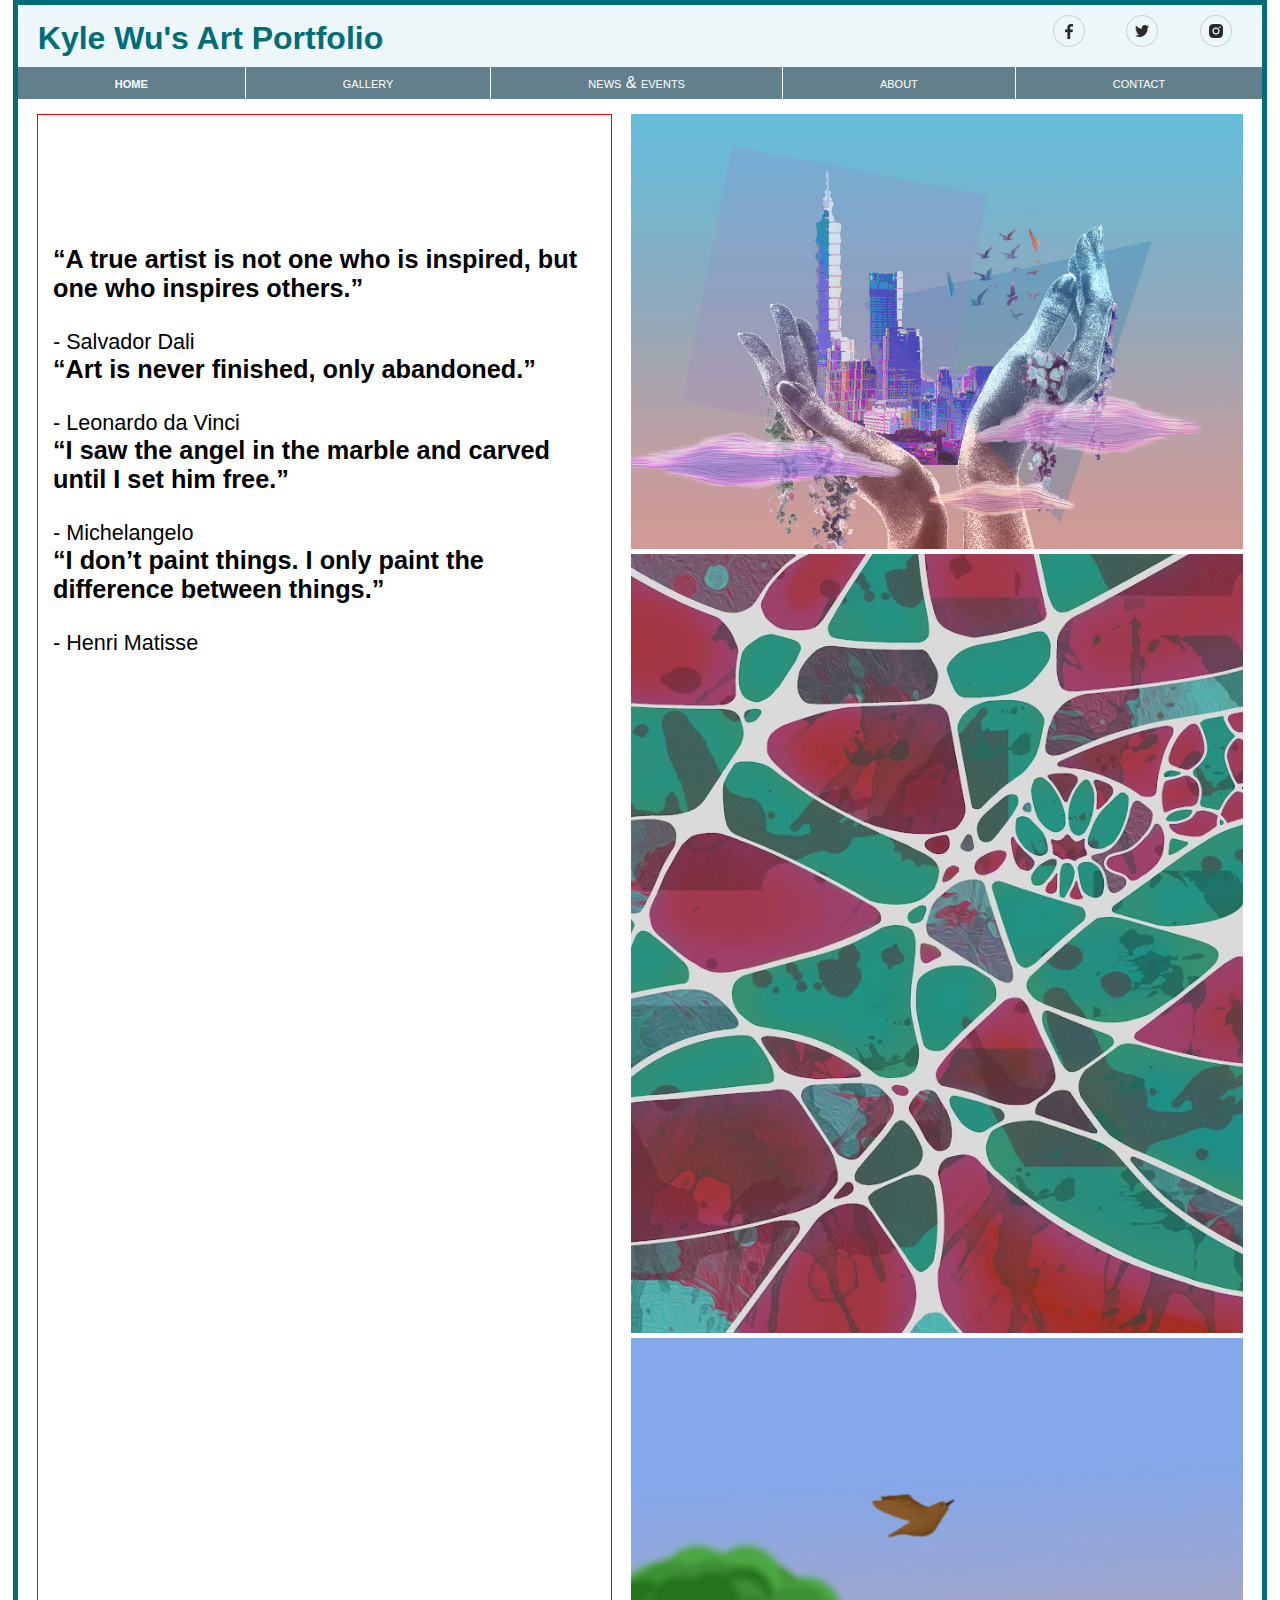
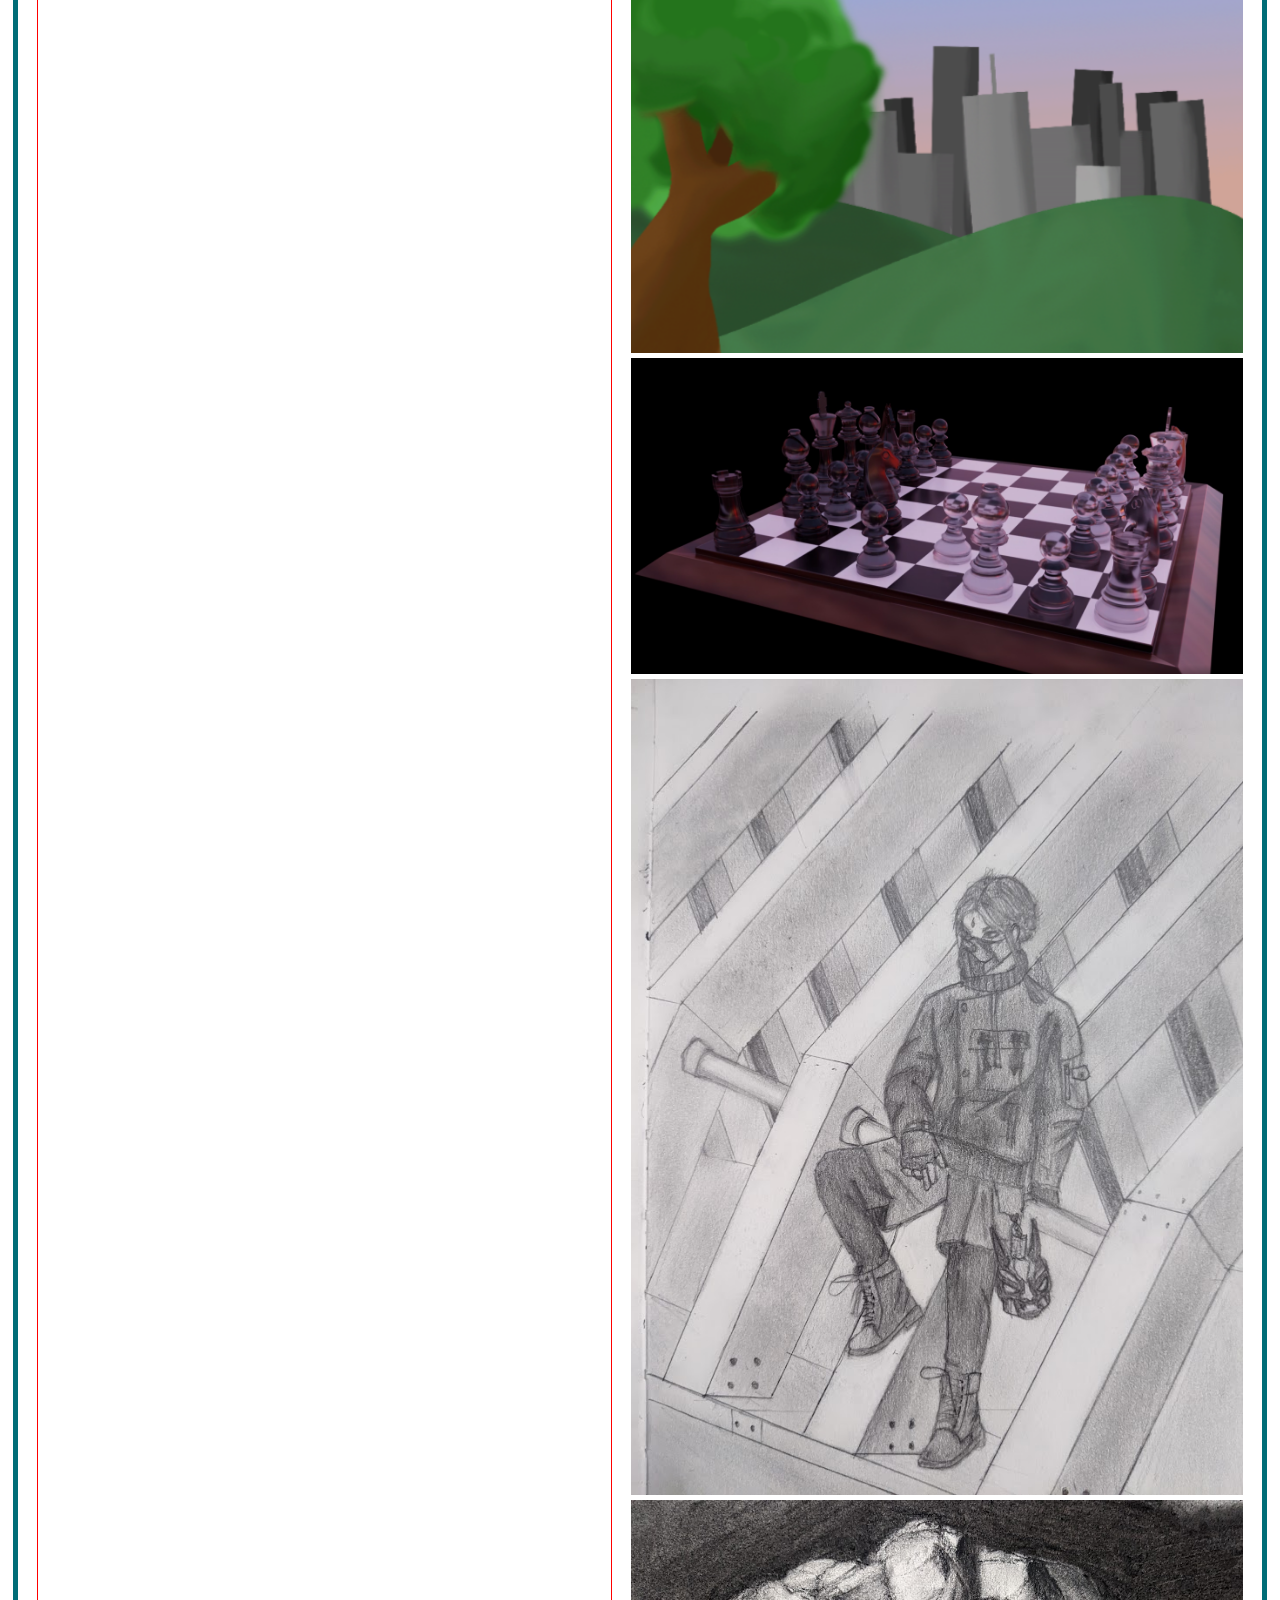
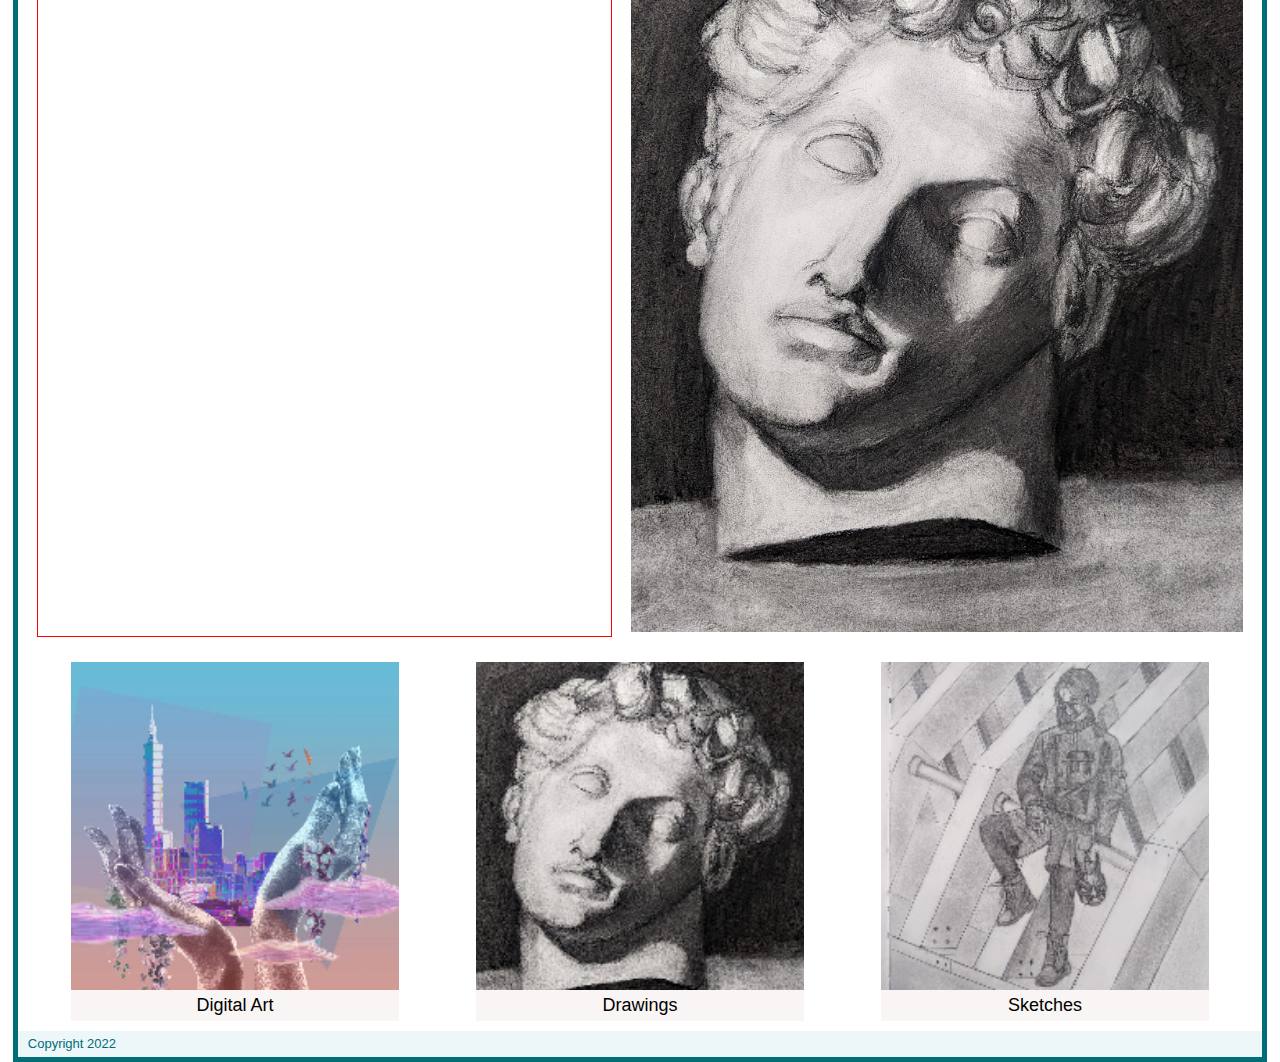
<file: index.html>
<!DOCTYPE html>
<html lang="en">

<head>
    <meta charset="UTF-8">
    <meta http-equiv="X-UA-Compatible" content="IE=edge">
    <meta name="viewport" content="width=device-width, initial-scale=1.0">
    <title>Kyle Wu's Art Portfolio</title>
    <link rel="shortcut icon" href="images/favicon.ico" type="image/x-icon">
    <link rel="stylesheet" href="CSS/styles.css">
    <link rel="stylesheet" href="CSS/styles-home.css">
    <link rel="stylesheet" href="CSS/lightbox.min.css">
</head>

<body>
    <div class="container">
        <header>
            <div class="logo-title">
                <h1>Kyle Wu's Art Portfolio</h1>
            </div>
                    
            <div class="social-links">
              <ul class="list-inline">
                  <li><a href="https://www.facebook.com"><img src="images/facebook.png" alt="Facebook Logo"></a></li>
                  <li><a href="https://www.twitter.com"><img src="images/twitter.png" alt="Twitter Logo"></a></li>
                  <li><a href="https://www.instagram.com"><img src="images/instagram.png" alt="Instagram Logo"></a></li>
              </ul>
          </div>
        </header>
        <nav>
            <div class="page-links">
              <ul>
                <li class="active"><a id="home" href="index.html">home</a></li>
                <li><a id="gallery" href="gallery.html">gallery</a></li>
                <li><a id="news-events" href="news-events.html">news & events</a></li>
                <li><a id="about" href="about.html">about</a></li>
                <li><a id="contact" href="contact.html">contact</a></li>
              </ul>
            </div>
        </nav>
        <main>
            <article>
                <div class="statement">
                   <!-- Cycle Slideshow -->
                   <div class="slideshow">
                    <div class="cycle-slideshow"
                      data-cycle-fx="fade"
                      data-cycle-timeout="6000"
                      data-cycle-slides="> div"
                    > 
                      <div>
                        <h3>“A true artist is not one who is inspired, but one who inspires others.” </h3>
                        <br>
                        <caption>- Salvador Dali</caption>
                      </div>
                      <div>
                        <h3>“Art is never finished, only abandoned.”</h3>
                        <br>
                        <caption>- Leonardo da Vinci</caption>
                      </div>
                      <div>
                        <h3>“I saw the angel in the marble and carved until I set him free.”</h3>
                        <br>
                        <caption>- Michelangelo</caption>
                      </div>
                      <div>
                        <h3>“I don’t paint things. I only paint the difference between things.”</h3>
                        <br>
                        <caption>- Henri Matisse</caption>
                      </div>
                    </div>
                   </div>
                </div>
                <div class="side">
                    <!-- Cycle Slideshow -->
                    <div class="slideshow">
                      <div class="cycle-slideshow">
                        <img src="images/hands.jpg" alt="Hand Collage">
                        <img src="images/neurodoodle.jpg" alt="Neuro Doodle">
                        <img src="images/park.png" alt="Park">
                        <img src="images/chess.png" alt="Chess">
                        <img src="images/xiao.jpg" alt="Cyberpunk xiao">
                        <img src="images/bust.jpg" alt="Bust">
                      </div>
                    </div>
                </div>
            </article>
            <section>
              <div class="digital-art">
                <figure>
                  <a href="gallery.html#digital-art"><img src="images/hands-thumb.jpg" alt="Hand Collage"></a>
                  <figcaption>Digital Art</figcaption>
                </figure>
              </div>
              <div class="drawings">
                <figure>
                  <a href="gallery.html#drawings"><img src="images/bust-thumb.jpg" alt="Bust"></a>
                  <figcaption>Drawings</figcaption>
                </figure>
              </div>
              <div class="sketches">
                <figure>
                  <a href="gallery.html#sketches"><img src="images/xiao-thumb.jpg" alt="Cyberpunk xiao"></a>
                  <figcaption>Sketches</figcaption>
                </figure>
              </div>
            </section>
        </main>
        <footer>
            Copyright 2022
        </footer>
    </div>
    <!-- Cycle Slideshow -->
    <script src="https://ajax.googleapis.com/ajax/libs/jquery/3.6.0/jquery.min.js"></script>
    <script src="https://malsup.github.io/jquery.cycle2.js"></script>
  </body>
</html>
</file>
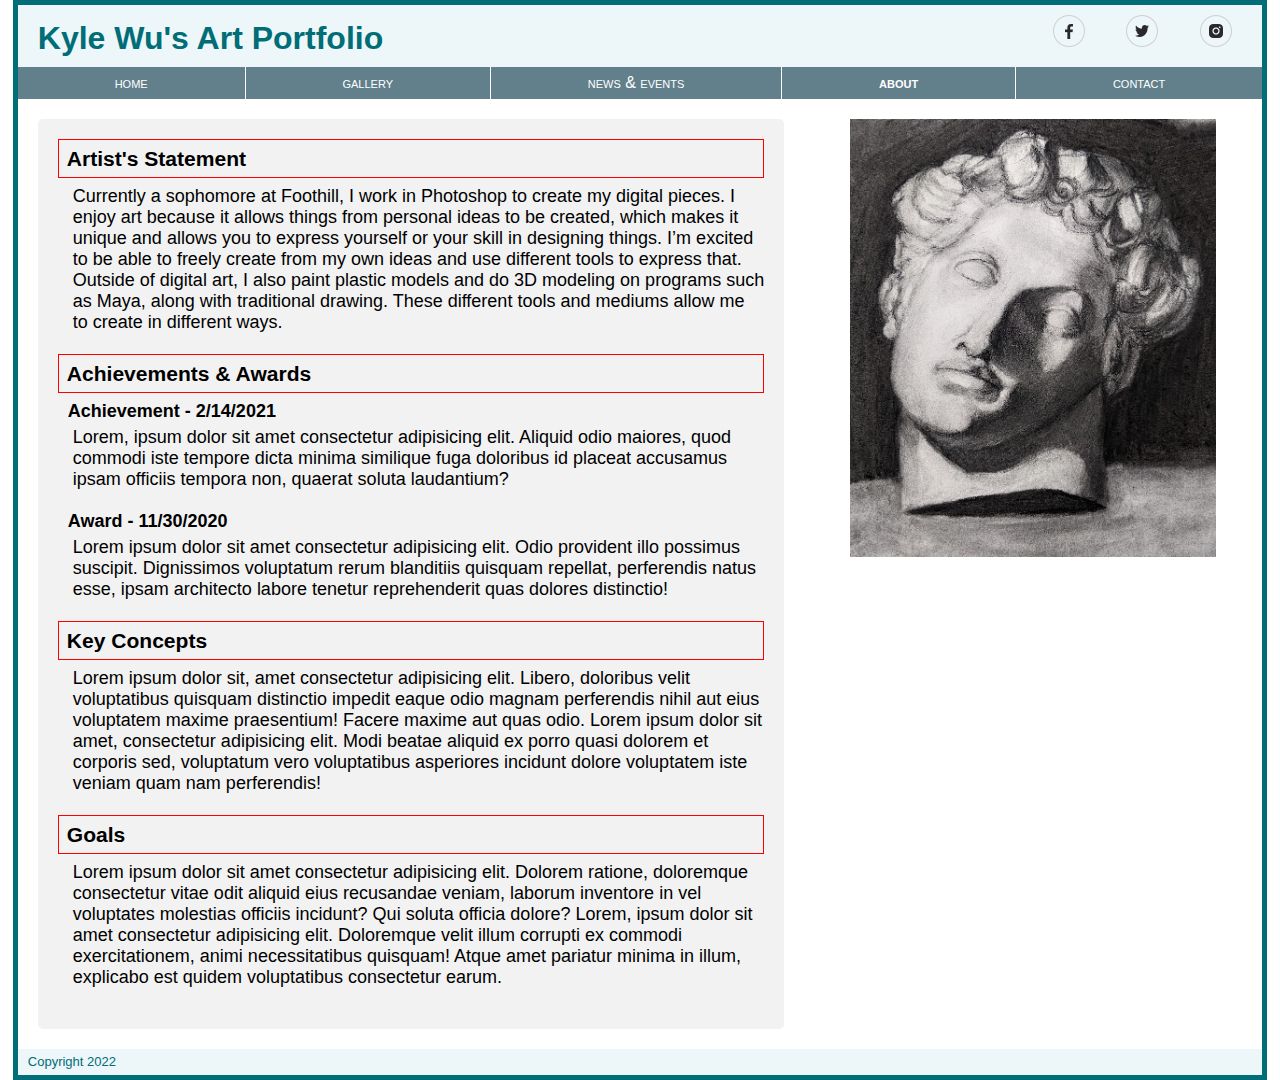
<file: about.html>
<!DOCTYPE html>
<html lang="en">

<head>
    <meta charset="UTF-8">
    <meta http-equiv="X-UA-Compatible" content="IE=edge">
    <meta name="viewport" content="width=device-width, initial-scale=1.0">
    <title>Kyle Wu's Art Portfolio</title>
    <link rel="shortcut icon" href="images/favicon.ico" type="image/x-icon">
    <link rel="stylesheet" href="CSS/styles.css">
    <link rel="stylesheet" href="CSS/styles-about.css">
    <link rel="stylesheet" href="CSS/lightbox.min.css">
</head>

<body>
    <div class="container">
        <header>
            <div class="logo-title">
                <h1>Kyle Wu's Art Portfolio</h1>
            </div>
            <div class="social-links">
              <ul class="list-inline">
                  <li><a href="https://www.facebook.com"><img src="images/facebook.png" alt="Facebook Logo"></a></li>
                  <li><a href="https://www.twitter.com"><img src="images/twitter.png" alt="Twitter Logo"></a></li>
                  <li><a href="https://www.instagram.com"><img src="images/instagram.png" alt="Instagram Logo"></a></li>
              </ul>
            </div>
        </header>
        <nav>
            <div class="page-links">
              <ul>
                <li><a id="home" href="index.html">home</a></li>
                <li><a id="gallery" href="gallery.html">gallery</a></li>
                <li><a id="news-events" href="news-events.html">news & events</a></li>
                <li class="active"><a id="about" href="about.html">about</a></li>
                <li><a id="contact" href="contact.html">contact</a></li>

              </ul>
            </div>
        </nav>
        <main>
          <div class="statement">
            <h3>Artist's Statement</h3>
            <p>Currently a sophomore at Foothill, I work in Photoshop to create my digital pieces. I enjoy art
              because it allows things from personal ideas to be created, which makes it unique and allows you
              to express yourself or your skill in designing things. I’m excited to be able to freely create
              from my own ideas and use different tools to express that. Outside of digital art, I also paint
              plastic models and do 3D modeling on programs such as Maya, along with traditional drawing.
              These different tools and mediums allow me to create in different ways.</p>
            <br>
            <h3>Achievements & Awards</h3>
            
            <h4>Achievement - 2/14/2021</h4>
            <p>Lorem, ipsum dolor sit amet consectetur adipisicing elit. Aliquid odio maiores, quod commodi iste tempore dicta minima similique fuga doloribus id placeat accusamus ipsam officiis tempora non, quaerat soluta laudantium?</p>
            <br>
            <h4>Award - 11/30/2020</h4>
            <p>Lorem ipsum dolor sit amet consectetur adipisicing elit. Odio provident illo possimus suscipit. Dignissimos voluptatum rerum blanditiis quisquam repellat, perferendis natus esse, ipsam architecto labore tenetur reprehenderit quas dolores distinctio!</p>
            <br>
            <h3>Key Concepts</h3>
            <p>Lorem ipsum dolor sit, amet consectetur adipisicing elit. Libero, doloribus velit voluptatibus quisquam distinctio impedit eaque odio magnam perferendis nihil aut eius voluptatem maxime praesentium! Facere maxime aut quas odio. Lorem ipsum dolor sit amet, consectetur adipisicing elit. Modi beatae aliquid ex porro quasi dolorem et corporis sed, voluptatum vero voluptatibus asperiores incidunt dolore voluptatem iste veniam quam nam perferendis!</p>
            <br>
            <h3>Goals</h3>
            <p>Lorem ipsum dolor sit amet consectetur adipisicing elit. Dolorem ratione, doloremque consectetur vitae odit aliquid eius recusandae veniam, laborum inventore in vel voluptates molestias officiis incidunt? Qui soluta officia dolore? Lorem, ipsum dolor sit amet consectetur adipisicing elit. Doloremque velit illum corrupti ex commodi exercitationem, animi necessitatibus quisquam! Atque amet pariatur minima in illum, explicabo est quidem voluptatibus consectetur earum.</p>
            <br>
          </div>
        </main>
        <aside>
          <img src="images/bust.jpg" alt="Bust">
        </aside>
        <footer>
            Copyright 2022
        </footer>
    </div>
  </body>
</html>
</file>
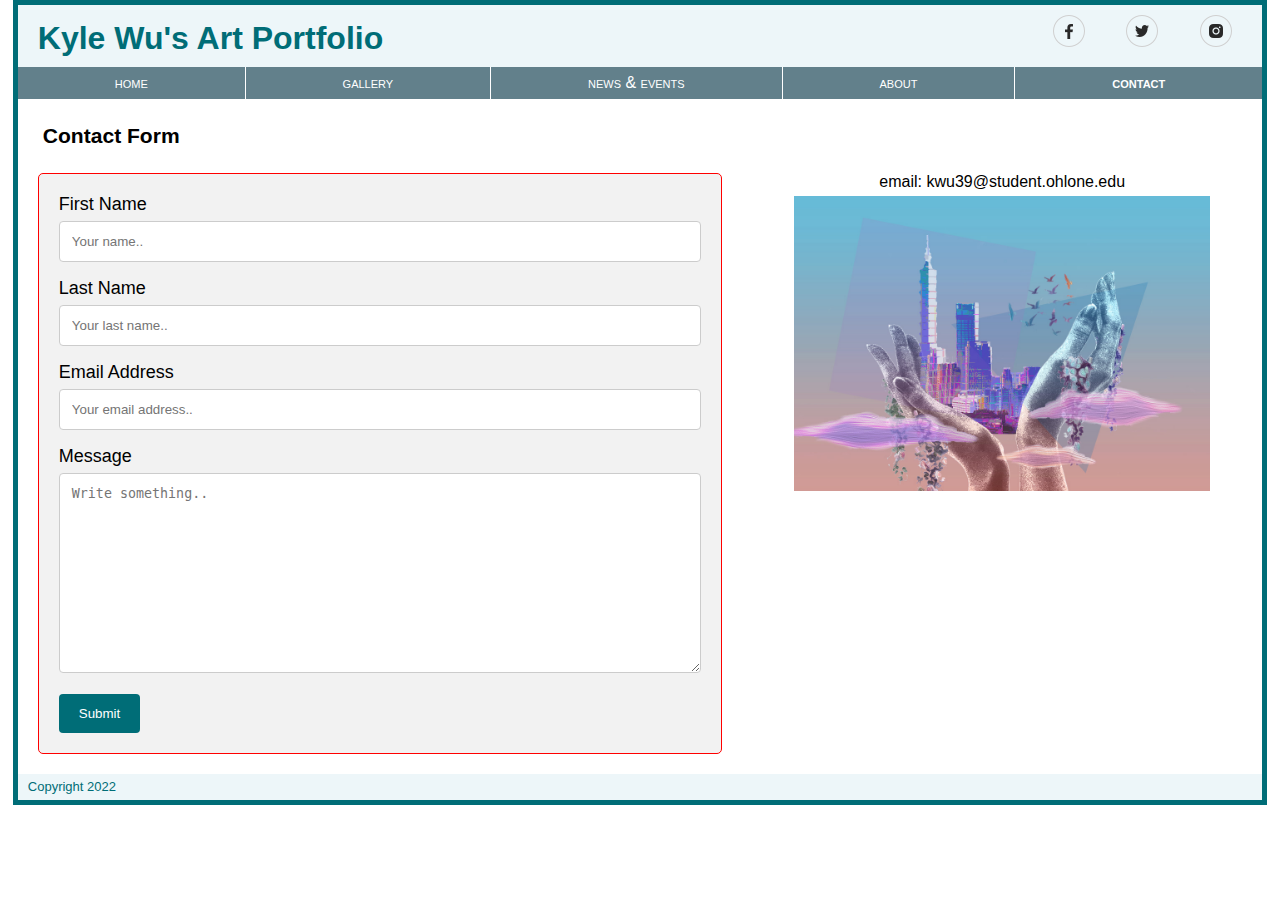
<file: contact.html>
<!DOCTYPE html>
<html lang="en">

<head>
    <meta charset="UTF-8">
    <meta http-equiv="X-UA-Compatible" content="IE=edge">
    <meta name="viewport" content="width=device-width, initial-scale=1.0">
    <title>Kyle Wu's Art Portfolio</title>
    <link rel="shortcut icon" href="images/favicon.ico" type="image/x-icon">
    <link rel="stylesheet" href="CSS/styles.css">
    <link rel="stylesheet" href="CSS/styles-contact.css">
</head>

<body>
    <div class="container">
        <header>
            <div class="logo-title">
                <h1>Kyle Wu's Art Portfolio</h1>
            </div>
            <div class="social-links">
              <ul class="list-inline">
                  <li><a href="https://www.facebook.com"><img src="images/facebook.png" alt="Facebook Logo"></a></li>
                  <li><a href="https://www.twitter.com"><img src="images/twitter.png" alt="Twitter Logo"></a></li>
                  <li><a href="https://www.instagram.com"><img src="images/instagram.png" alt="Instagram Logo"></a></li>
              </ul>
            </div>
        </header>
        <nav>
            <div class="page-links">
              <ul>
                <li><a id="home" href="index.html">home</a></li>
                <li><a id="gallery" href="gallery.html">gallery</a></li>
                <li><a id="news-events" href="news-events.html">news & events</a></li>
                <li><a id="about" href="about.html">about</a></li>
                <li class="active"><a id="contact" href="contact.html">contact</a></li>
              </ul>
            </div>
        </nav>
        <main>
          <h3>Contact Form</h3>
          <section><div class="form">
            <form action="/action_page.php">
              <label for="fname">First Name</label>
              <input type="text" id="fname" name="firstname" placeholder="Your name..">
          
              <label for="lname">Last Name</label>
              <input type="text" id="lname" name="lastname" placeholder="Your last name..">
          
              <label for="email">Email Address</label>
              <input type="text" id="email" name="email-address" placeholder="Your email address..">
          
              <label for="message">Message</label>
              <textarea id="message" name="message" placeholder="Write something.." style="height:200px"></textarea>
          
              <input type="submit" value="Submit">
            </form>
          </div>
          </section>
        </main>
        <aside>
          <div id="my-email-address">email: kwu39@student.ohlone.edu</div>
         
          <img src="images/hands.jpg" alt="Hand Collage">
        </aside>
        <footer>
            Copyright 2022
        </footer>
    </div>
  </body>
</html>
</file>
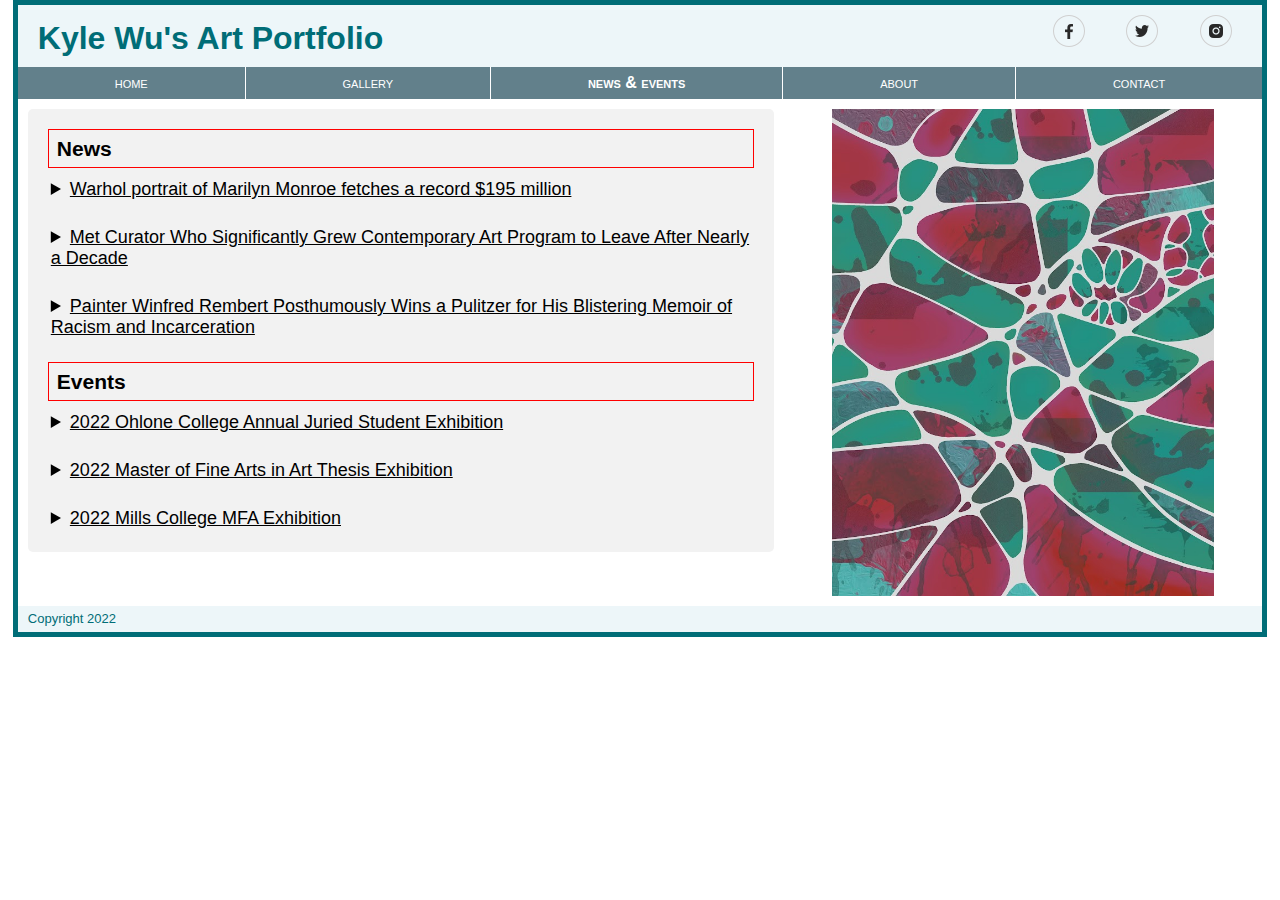
<file: news-events.html>
<!DOCTYPE html>
<html lang="en">

<head>
    <meta charset="UTF-8">
    <meta http-equiv="X-UA-Compatible" content="IE=edge">
    <meta name="viewport" content="width=device-width, initial-scale=1.0">
    <title>Kyle Wu's Art Portfolio</title>
    <link rel="shortcut icon" href="images/favicon.ico" type="image/x-icon">
    <link rel="stylesheet" href="CSS/styles.css">
    <link rel="stylesheet" href="CSS/styles-events.css">
    <link rel="stylesheet" href="CSS/lightbox.min.css">
</head>

<body>
    <div class="container">
        <header>
            <div class="logo-title">
                <h1>Kyle Wu's Art Portfolio</h1>
            </div>
            <div class="social-links">
              <ul class="list-inline">
                  <li><a href="https://www.facebook.com"><img src="images/facebook.png" alt="Facebook Logo"></a></li>
                  <li><a href="https://www.twitter.com"><img src="images/twitter.png" alt="Twitter Logo"></a></li>
                  <li><a href="https://www.instagram.com"><img src="images/instagram.png" alt="Instagram Logo"></a></li>
              </ul>
            </div>
        </header>
        <nav>
            <div class="page-links">
              <ul>
                <li><a id="home" href="index.html">home</a></li>
                <li><a id="gallery" href="gallery.html">gallery</a></li>
                <li class="active"><a id="news-events" href="news-events.html">news & events</a></li>
                <li><a id="about" href="about.html">about</a></li>
                <li><a id="contact" href="contact.html">contact</a></li>
              </ul>
            </div>
        </nav>
        <main>
          <div class="news">
            <h3>News</h3>
            <details>
              <summary class="summary-text">Warhol portrait of Marilyn Monroe fetches a record $195 million</summary>
              <p>Lorem ipsum dolor sit amet consectetur adipisicing elit. Enim et accusantium impedit accusamus, inventore quae quidem repudiandae cumque eum, cupiditate facere tenetur minima, perferendis suscipit laudantium mollitia? Cum, dolorum fugit. Lorem ipsum dolor sit amet consectetur adipisicing elit. Similique possimus minima unde excepturi ab veritatis illum suscipit perspiciatis voluptatum iure, illo vel. Eos inventore amet numquam aliquam facilis laudantium reprehenderit. Lorem ipsum dolor sit amet consectetur adipisicing elit. Minima amet optio, deleniti culpa aliquid enim quisquam cumque ea recusandae voluptas ut, dolore cum voluptatem eveniet iure rerum aut, molestias tempora? Lorem ipsum dolor sit, amet consectetur adipisicing elit. Ullam, explicabo? Explicabo dignissimos esse vel minus eum dolor voluptate. Tenetur nobis quae nam corporis ullam veritatis sint architecto eum laudantium repellendus.</p>
            </details>
            <br>
            <details>
              <summary class="summary-text">Met Curator Who Significantly Grew Contemporary Art Program to Leave After Nearly a Decade</summary>
              <p>Lorem ipsum dolor sit amet, consectetur adipisicing elit. Eos repellendus dignissimos vel modi? Temporibus vero accusamus repellat architecto sed eligendi sequi autem, eveniet provident eius laudantium, illum fugiat corrupti itaque. Lorem ipsum dolor sit amet consectetur adipisicing elit. Atque, hic fuga aliquid rerum eius animi perferendis id, saepe, iusto in totam aliquam. Earum minus cum rerum nulla deleniti quas dignissimos!</p>
            </details>
            <br>
            <details>
              <summary class="summary-text">Painter Winfred Rembert Posthumously Wins a Pulitzer for His Blistering Memoir of Racism and Incarceration</summary>
              <p>Lorem ipsum dolor sit amet consectetur adipisicing elit. Temporibus, perferendis architecto consectetur ea soluta totam? Neque placeat sit praesentium! Nisi maiores vero omnis velit esse incidunt eos accusamus nobis quo. Lorem ipsum dolor sit, amet consectetur adipisicing elit. Necessitatibus, inventore exercitationem. Neque ullam possimus est expedita culpa itaque, eligendi perspiciatis consectetur quam vel, tempora consequuntur distinctio incidunt atque corporis animi. Lorem ipsum dolor sit amet consectetur adipisicing elit. Minima amet optio, deleniti culpa aliquid enim quisquam cumque ea recusandae voluptas ut, dolore cum voluptatem eveniet iure rerum aut, molestias tempora?</p>
            </details>
          </div>
          <br>
          <div class="evetns">
            <h3>Events</h3>
            <details>
              <summary class="summary-text">2022 Ohlone College Annual Juried Student Exhibition</summary>
              <p>Lorem ipsum dolor sit amet consectetur adipisicing elit. Ducimus amet, provident quae aliquid cupiditate aut autem libero vel minima nesciunt deleniti unde nemo atque iure, enim, quia velit voluptates ipsam! Lorem ipsum dolor, sit amet consectetur adipisicing elit. Incidunt similique, iste, doloribus quia libero praesentium atque necessitatibus dolores in accusantium enim dicta beatae velit deleniti, rerum voluptas magnam ipsa maxime! Lorem ipsum dolor sit amet consectetur adipisicing elit. Minima amet optio, deleniti culpa aliquid enim quisquam cumque ea recusandae voluptas ut, dolore cum voluptatem eveniet iure rerum aut, molestias tempora?</p>
            </details>
            <br>
            <details>
              <summary class="summary-text">2022 Master of Fine Arts in Art Thesis Exhibition</summary>
              <p>Lorem ipsum dolor sit, amet consectetur adipisicing elit. Magnam expedita aut nam recusandae itaque iusto, maiores repudiandae ratione rem quo minus ea, veritatis dicta natus harum veniam voluptate, molestias sed! Lorem ipsum dolor sit amet consectetur adipisicing elit. Ipsa autem at quas voluptatibus voluptatem doloremque quam! Nostrum tempore beatae aliquam ullam corrupti. Magni quasi expedita quos laborum eius odit illum? Lorem ipsum dolor sit amet consectetur adipisicing elit. Minima amet optio, deleniti culpa aliquid enim quisquam cumque ea recusandae voluptas ut, dolore cum voluptatem eveniet iure rerum aut, molestias tempora?</p>
            </details>
            <br>
            <details>
              <summary class="summary-text">2022 Mills College MFA Exhibition</summary>
              <p>Lorem ipsum dolor sit amet consectetur adipisicing elit. Dolores nobis commodi facilis magni. Veniam, nam impedit id vel, assumenda soluta, consequuntur facilis nihil est animi accusamus! Optio libero facilis nulla! Lorem ipsum dolor sit amet consectetur adipisicing elit. Minima amet optio, deleniti culpa aliquid enim quisquam cumque ea recusandae voluptas ut, dolore cum voluptatem eveniet iure rerum aut, molestias tempora?</p>
            </details>
          </div>
        </main>

        <aside>
            <img src="images/neurodoodle.jpg" alt="Neuro Doodle">
        </aside>
        <footer>
            Copyright 2022
        </footer>
    </div>
  </body>
</html>
</file>
<file: CSS/styles.css>
* {
  box-sizing: border-box;
  margin: 0;
  padding: 0;
}

div.container {
  border: 5px solid #006D77;
  width: 98%;
  margin: 0 auto;
}

header {
  display: flex;
  padding: 10px;
  background-color: #EDF6F9;
  color: #006D77;
  font-family: 'Segoe UI', Tahoma, Geneva, Verdana, sans-serif;
}

div.logo-title {
  width: 100%;
  margin: 5px 0 0 10px;
}

.social-links ul {
  display:flex;
  width: 220px;
  justify-content: space-around;
}

.social-links ul li {
  display:flex;
}

nav {
  clear: both;
  display:flex;
  justify-content: space-between;
  background-color: #62808b;
}

nav ul {
  display: inline-flex;
  width: 100%;
}

.page-links {
  width:100%;
}

.page-links ul li {
  display:inline-flex;
  flex-grow: 2;
  justify-content: space-around;
  line-height: 2em;
  border-right: 1px solid white;
  font-family: 'Segoe UI', Tahoma, Geneva, Verdana, sans-serif;
  font-variant: small-caps;

  -webkit-transition: all 0.4s ease;
  -moz-transition: all 0.4s ease;
  -o-transition: all 0.4s ease;
  -ms-transition: all 0.4s ease;
  transition: all 0.4s ease;
}

.page-links ul li:last-child {
  border-right: none;
}

.page-links ul li:hover {
  display: block;
  text-align: center;
  background-color: #42a7b3;
  font-weight: bold;
  text-decoration: underline;
  flex-grow: 3;
}

nav ul li a {
  color: white;
  text-decoration: none;
  display: block;
}

nav ul li.active a {
  font-weight: bold;
}

nav ul li a img {
  width: 120%;
  color: white;
}

main {
  font-size: large;
}
footer {
  clear: both;
  background-color: #EDF6F9;
  color: #006D77;
  font-family: 'Segoe UI', Tahoma, Geneva, Verdana, sans-serif;
  font-size: small;
  line-height: 2em;
  padding-left: 10px;
}

/* Large Tablets */
@media screen and (max-width: 1000px) {
  header, footer {
    background-color: orange;
  }

  h1 {
    font-size: x-large;
  }

  .social-links ul {
    width: 190px;
  }
  
  main {
    font-size: medium;
  }
}

/* Medium/small Tablets */
@media screen and (max-width: 800px) {
  header, footer {
    background-color: lightgreen;
  }

  h1 {
    font-size: large;
  }  

  .social-links ul {
    width: 180px;
  }

  main {
    font-size: medium;
  }
}

/* Smartphones */
@media screen and (max-width : 550px) {
  header, footer {
    background-color: burlywood;
  }

  .social-links ul {
    width: 160px;
  }

  main {
    font-size: small;
  }
}
</file>
<file: CSS/styles-home.css>
body {
  font-family: Arial, Helvetica, sans-serif;
}

article {
  clear: both;
  display: flex;
  font-family: 'Lucida Sans', 'Lucida Sans Regular', 'Lucida Grande', 'Lucida Sans Unicode', Geneva, Verdana, sans-serif;
  justify-content: space-around;
  margin: 15px 10px;
}

.statement {
  padding: 130px 15px 0 15px;
  width: 47%;
  font-size: larger;
  border: 1px solid red;
}

.side {
  width: 50%;
}

.side img {
  width: 100%;
  height: 100%;
  /* take the aspect ratio of first image and 
     fit the rest images into the same space */
  object-fit: cover;
}

section {
  display: flex;
  width: 93%;
  justify-content: space-between;
  margin: auto;
}

section img {
  width: 100%;
}

section img:hover {
  border: 2px solid red;
}

div.digital-art, div.drawings, div.sketches {
  width: 30%;
}

figure {
  text-align: center;
  background-color: rgb(248, 245, 244);
  margin: 10px;
  padding-bottom: 5px;
}

/* Large Tablets */
@media screen and (max-width: 1000px) {
  .statement {
    padding: 50px 15px 0 15px;
  }
}

/* Medium/small Tablets */
@media screen and (max-width: 800px) {
  article {
    clear: both;
    display: block;
    padding-top: 0;
  }
  
  .statement {
    padding: 10px;
  }

  .statement {
    width: 90%;
    margin: 20px auto;
  }

  .side {
    width: 90%;
    margin: auto;
  }

  div.digital-art, div.drawings, div.sketches {
    width: 100%;
    margin: 5px;
  }
}

/* Smartphones */
@media screen and (max-width: 550px) {

}
</file>
<file: CSS/styles-about.css>
body {
  font-family: Arial, Helvetica, sans-serif;
}

h3 {
  padding: 8px;
  margin-bottom: 8px;
  line-height: 1em;
  border: 1px solid red;
}
h4 {
  padding-left: 10px;
  padding-bottom: 5px;
}

p {
  padding-left: 15px;
}

main {
  display: inline-flex;
  float: left;
  width: 60%;
  margin: 20px;
  border-radius: 5px;
  background-color: #f2f2f2;
  padding: 20px;
}

aside {
  display: flex;
  margin: 20px auto;
}

aside img{
  width:80%;
  margin: auto;
}

/* Large Tablets */
@media screen and (max-width: 1000px) {
  
}

/* Medium/small Tablets */
@media screen and (max-width: 800px) {
  main {
    width: 98%;
    margin: 5px;
  }

  aside {
    width: 50%;
    margin: 10px auto;
  }
}

/* Smartphones */
@media screen and (max-width: 550px) {
 
}
</file>
<file: CSS/styles-contact.css>
body {
  font-family: Arial, Helvetica, sans-serif;
}

h3 {
  display: inline-block;
  margin-top: 20px;
  margin-left: 20px;
  padding: 5px;
}

input[type=text], select, textarea {
  width: 100%;
  padding: 12px;
  border: 1px solid #ccc;
  border-radius: 4px;
  box-sizing: border-box;
  margin-top: 6px;
  margin-bottom: 16px;
  resize: vertical;
}

input[type=submit] {
  background-color: #006D77;
  color: white;
  padding: 12px 20px;
  border: none;
  border-radius: 4px;
  cursor: pointer;
}

input[type=submit]:hover {
  background-color: #62808b;
}

.form {
  display: inline-flex;
  float: left;
  width: 55%;
  margin: 20px;
  padding: 20px;
  border-radius: 5px;
  background-color: #f2f2f2;
  border: 1px solid red;
}

aside {
  display: flex;
  flex-direction: column;
  margin: auto;
}

#my-email-address {
  margin: auto;
  padding-top: 20px;
  padding-bottom: 5px;
}

aside img{
  width:80%;
  margin: auto;
}

/* Large Tablets */
@media screen and (max-width: 1000px) {

}

/* Medium/small Tablets */
@media screen and (max-width: 800px) {
  
  main {
    width: 98%;
  }

  .form{
    width: 100%;
    margin: 5px;
  }
  
  aside {
    width: 80%;
    margin: 10px auto;
  }
}

/* Smartphones */
@media screen and (max-width: 550px) {

}
</file>
<file: CSS/styles-events.css>
body {
  font-family: Arial, Helvetica, sans-serif;
}

h3 {
  padding: 8px;
  margin-bottom: 8px;
  line-height: 1em;
  border: 1px solid red;
}

.summary-text {
  text-decoration: underline;
  padding: 3px;
}

p {
  padding: 12px;
}

main {
  float: left;
  width: 60%;
  margin: 10px;
  border-radius: 5px;
  background-color: #f2f2f2;
  padding: 20px;
}

aside {
  display: flex;
  flex-direction: column;
  margin: 10px auto;
}

aside img{
  width:80%;
  margin: auto;
}

/* Large Tablets */
@media screen and (max-width: 1000px) {

}

/* Medium/small Tablets */
@media screen and (max-width: 800px) {
  main {
    width: 98%;
    margin: 5px;
  }

  aside {
    width: 60%;
    margin: 10px auto;
  }
}

/* Smartphones */
@media screen and (max-width: 550px) {

}
</file>
